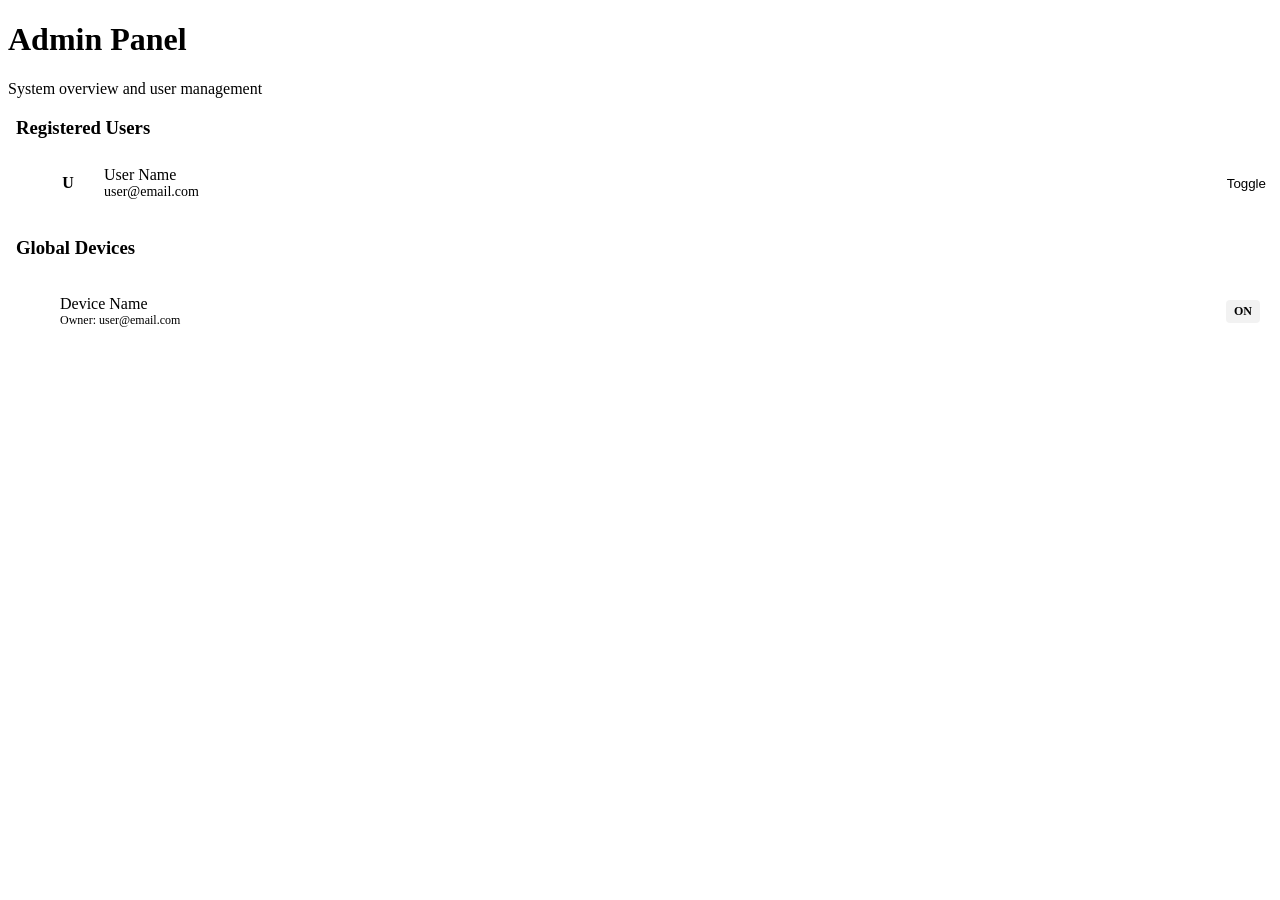
<file: src/main/resources/templates/admin/index.html>
<!DOCTYPE html>
<html lang="en" xmlns:th="http://www.thymeleaf.org">
<head th:replace="~{fragments/layout :: head('Admin Panel')}"></head>

<body>
<div class="app-container">
    <div th:replace="~{fragments/layout :: sidebar}"></div>
    <div class="main-content">
        <div th:replace="~{fragments/layout :: topbar}"></div>
        <div class="content-area">
            <div class="page-header">
                <h1 class="page-title">Admin Panel</h1>
                <p class="page-subtitle">System overview and user management</p>
            </div>
            <div class="grid-2">
                <!-- Users List -->
                <div class="card">
                    <h3 style="margin-bottom: 1.5rem; display: flex; align-items: center; gap: 0.5rem;">
                        <i class="fas fa-users text-primary"></i> Registered Users
                    </h3>
                    <ul style="display: flex; flex-direction: column; gap: 1rem;">
                        <li th:each="user : ${users}"
                            style="display: flex; justify-content: space-between; align-items: center; padding-bottom: 1rem; border-bottom: 1px solid var(--border-color);">
                            <div style="display: flex; align-items: center; gap: 1rem;">
                                <div style="width: 40px; height: 40px; border-radius: 50%; background: var(--border-color); display: flex; align-items: center; justify-content: center; font-weight: bold; color: var(--text-muted);">
                                    <span th:text="${user.fullName.substring(0,1)}">U</span>
                                </div>
                                <div>
                                    <div style="font-weight: 500;" th:text="${user.fullName}">User Name</div>
                                    <div style="font-size: 0.875rem;" class="text-muted" th:text="${user.email}">
                                        user@email.com
                                    </div>
                                </div>
                            </div>
                            <form th:action="@{/admin/users/{id}/toggle(id=${user.id})}" method="post">
                                <button type="submit" class="btn"
                                        th:classappend="${user.enabled ? 'text-danger' : 'text-success'}"
                                        style="background: none; border: 1px solid var(--border-color);">
                                    <i th:class="${user.enabled ? 'fas fa-ban' : 'fas fa-check'}"></i>
                                    <span th:text="${user.enabled ? 'Disable' : 'Enable'}">Toggle</span>
                                </button>
                            </form>
                        </li>
                    </ul>
                </div>
                <!-- Global Devices Overview -->
                <div class="card">
                    <h3 style="margin-bottom: 1.5rem; display: flex; align-items: center; gap: 0.5rem;">
                        <i class="fas fa-microchip text-secondary"></i> Global Devices
                    </h3>
                    <ul style="display: flex; flex-direction: column; gap: 1rem;">
                        <li th:each="device : ${devices}"
                            style="display: flex; justify-content: space-between; align-items: center; padding: 0.75rem; background: var(--bg-color); border-radius: 6px;">
                            <div>
                                <div style="font-weight: 500;" th:text="${device.name}">Device Name</div>
                                <div style="font-size: 0.75rem;" class="text-muted">Owner: <span
                                        th:text="${device.room.owner.email}">user@email.com</span></div>
                            </div>
                            <span style="font-size: 0.75rem; font-weight: bold; padding: 0.25rem 0.5rem; border-radius: 4px; background: rgba(0,0,0,0.05);"
                                  th:text="${device.status}">ON</span>
                        </li>
                    </ul>
                </div>
            </div>
        </div>
    </div>
</div>
</body>

</html>
</file>
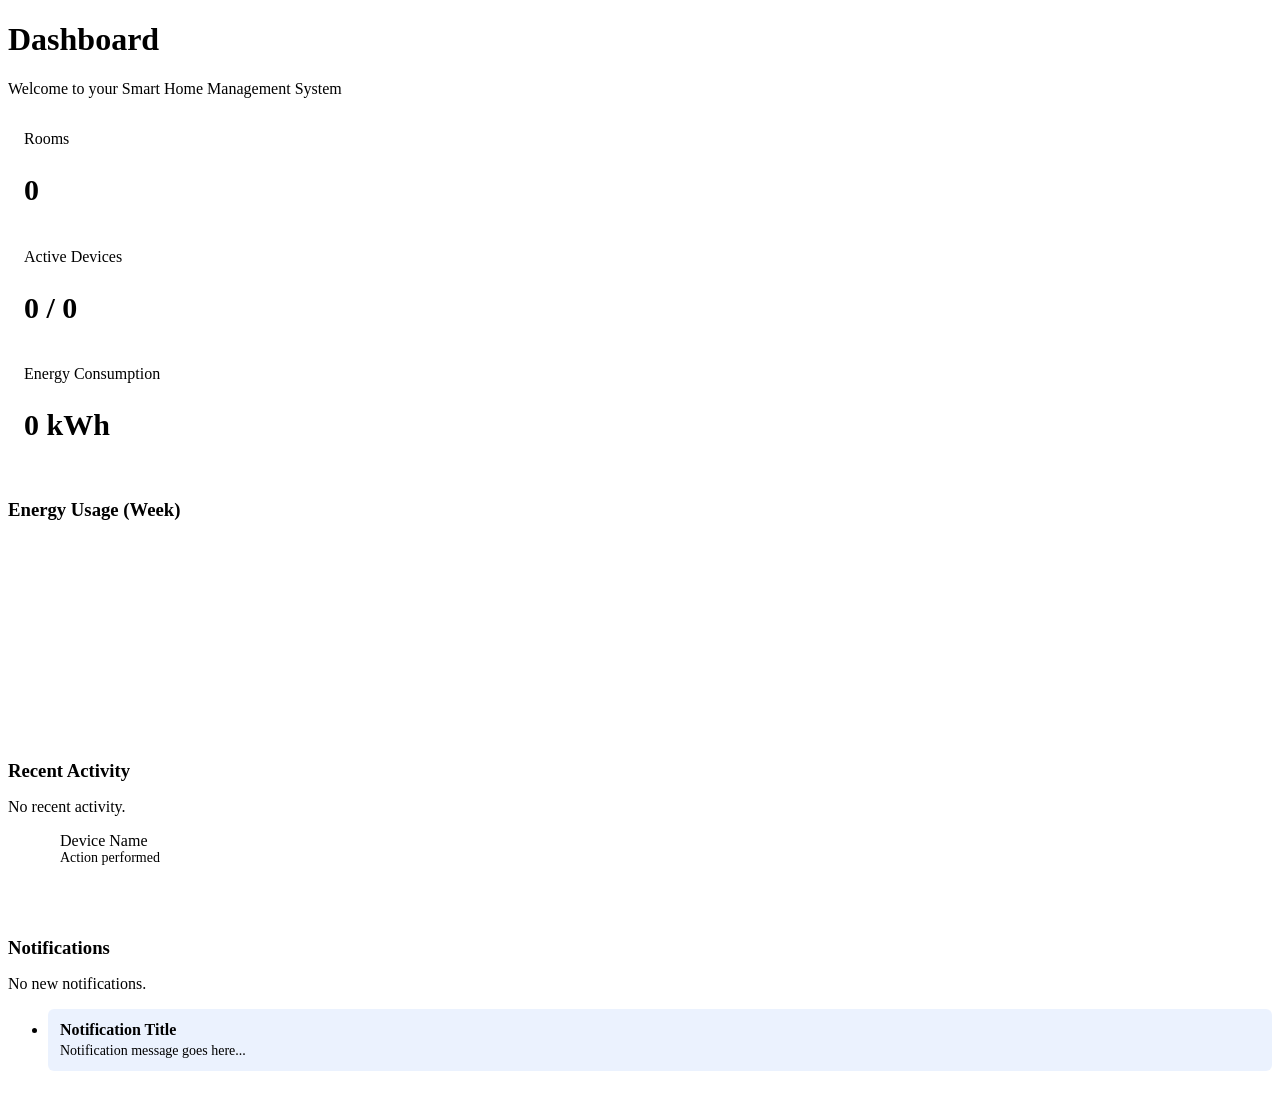
<file: src/main/resources/templates/dashboard/index.html>
<!DOCTYPE html>
<html lang="en" xmlns:th="http://www.thymeleaf.org">
<head th:replace="~{fragments/layout :: head('Dashboard')}"></head>

<body>
<div class="app-container">
    <!-- Sidebar -->
    <div th:replace="~{fragments/layout :: sidebar}"></div>
    <!-- Main Content -->
    <div class="main-content">
        <!-- Topbar -->
        <div th:replace="~{fragments/layout :: topbar}"></div>
        <!-- Content Area -->
        <div class="content-area">
            <div class="page-header">
                <h1 class="page-title">Dashboard</h1>
                <p class="page-subtitle">Welcome to your Smart Home Management System</p>
            </div>
            <!-- Stats Grid -->
            <div class="grid-3" style="margin-bottom: 2rem;">
                <div class="card" style="display: flex; align-items: center; gap: 1rem;">
                    <div style="font-size: 2.5rem; color: var(--primary);"><i class="fas fa-door-open"></i></div>
                    <div>
                        <p class="text-muted">Rooms</p>
                        <h2 style="font-size: 1.875rem;" th:text="${view.roomCount()}">0</h2>
                    </div>
                </div>
                <div class="card" style="display: flex; align-items: center; gap: 1rem;">
                    <div style="font-size: 2.5rem; color: var(--secondary);"><i class="fas fa-plug"></i></div>
                    <div>
                        <p class="text-muted">Active Devices</p>
                        <h2 style="font-size: 1.875rem;"
                            th:text="${view.activeDevices()} + ' / ' + ${view.deviceCount()}">0 / 0</h2>
                    </div>
                </div>
                <div class="card" style="display: flex; align-items: center; gap: 1rem;">
                    <div style="font-size: 2.5rem; color: var(--warning);"><i class="fas fa-bolt"></i></div>
                    <div>
                        <p class="text-muted">Energy Consumption</p>
                        <h2 style="font-size: 1.875rem;" th:text="${view.totalEnergy()} + ' kWh'">0 kWh</h2>
                    </div>
                </div>
            </div>
            <div class="grid-2">
                <!-- Energy Chart Section -->
                <div class="card">
                    <h3 style="margin-bottom: 1rem;">Energy Usage (Week)</h3>
                    <canvas id="energyChart" width="400" height="200"></canvas>
                </div>
                <!-- Recent Activity & Notifications -->
                <div class="card" style="display: flex; flex-direction: column; gap: 1.5rem;">
                    <div>
                        <h3 style="margin-bottom: 1rem; display: flex; justify-content: space-between; align-items: center;">
                            Recent Activity
                            <i class="fas fa-history text-muted"></i>
                        </h3>
                        <div th:if="${#lists.isEmpty(view.recentHistory())}" class="text-muted">No recent activity.
                        </div>
                        <ul style="display: flex; flex-direction: column; gap: 0.75rem;">
                            <li th:each="item : ${view.recentHistory()}"
                                style="display: flex; gap: 0.75rem; align-items: flex-start; padding-bottom: 0.75rem; border-bottom: 1px solid var(--border-color);">
                                <div style="color: var(--primary); margin-top: 2px;"><i class="fas fa-circle-dot"
                                                                                        style="font-size: 0.5rem;"></i>
                                </div>
                                <div>
                                    <div style="font-weight: 500;" th:text="${item.device.name}">Device Name</div>
                                    <div class="text-muted" style="font-size: 0.875rem;" th:text="${item.message}">
                                        Action performed
                                    </div>
                                </div>
                            </li>
                        </ul>
                    </div>
                    <div>
                        <h3 style="margin-bottom: 1rem; display: flex; justify-content: space-between; align-items: center;">
                            Notifications
                            <i class="fas fa-bell text-warning"></i>
                        </h3>
                        <div th:if="${#lists.isEmpty(view.notifications())}" class="text-muted">No new notifications.
                        </div>
                        <ul style="display: flex; flex-direction: column; gap: 0.75rem;">
                            <li th:each="note : ${view.notifications()}"
                                style="background-color: rgba(59, 130, 246, 0.1); padding: 0.75rem; border-radius: 6px; border-left: 3px solid var(--info);">
                                <div style="font-weight: 600; margin-bottom: 0.25rem;" th:text="${note.title}">
                                    Notification Title
                                </div>
                                <div style="font-size: 0.875rem;" th:text="${note.message}">Notification message goes
                                    here...
                                </div>
                            </li>
                        </ul>
                    </div>
                </div>
            </div>
        </div>
    </div>
</div>

<script>
    document.addEventListener('DOMContentLoaded', function () {
        const ctx = document.getElementById('energyChart');
        if (ctx) {
            new Chart(ctx, {
                type: 'line',
                data: {
                    labels: ['Mon', 'Tue', 'Wed', 'Thu', 'Fri', 'Sat', 'Sun'],
                    datasets: [{
                        label: 'kWh Consumed',
                        data: [12, 19, 15, 22, 18, 25, 20], // This would normally come from backend
                        borderColor: '#4f46e5',
                        backgroundColor: 'rgba(79, 70, 229, 0.1)',
                        tension: 0.4,
                        fill: true
                    }]
                },
                options: {
                    responsive: true,
                    plugins: {
                        legend: {display: false}
                    },
                    scales: {
                        y: {beginAtZero: true}
                    }
                }
            });
        }
    });
</script>
</body>

</html>
</file>
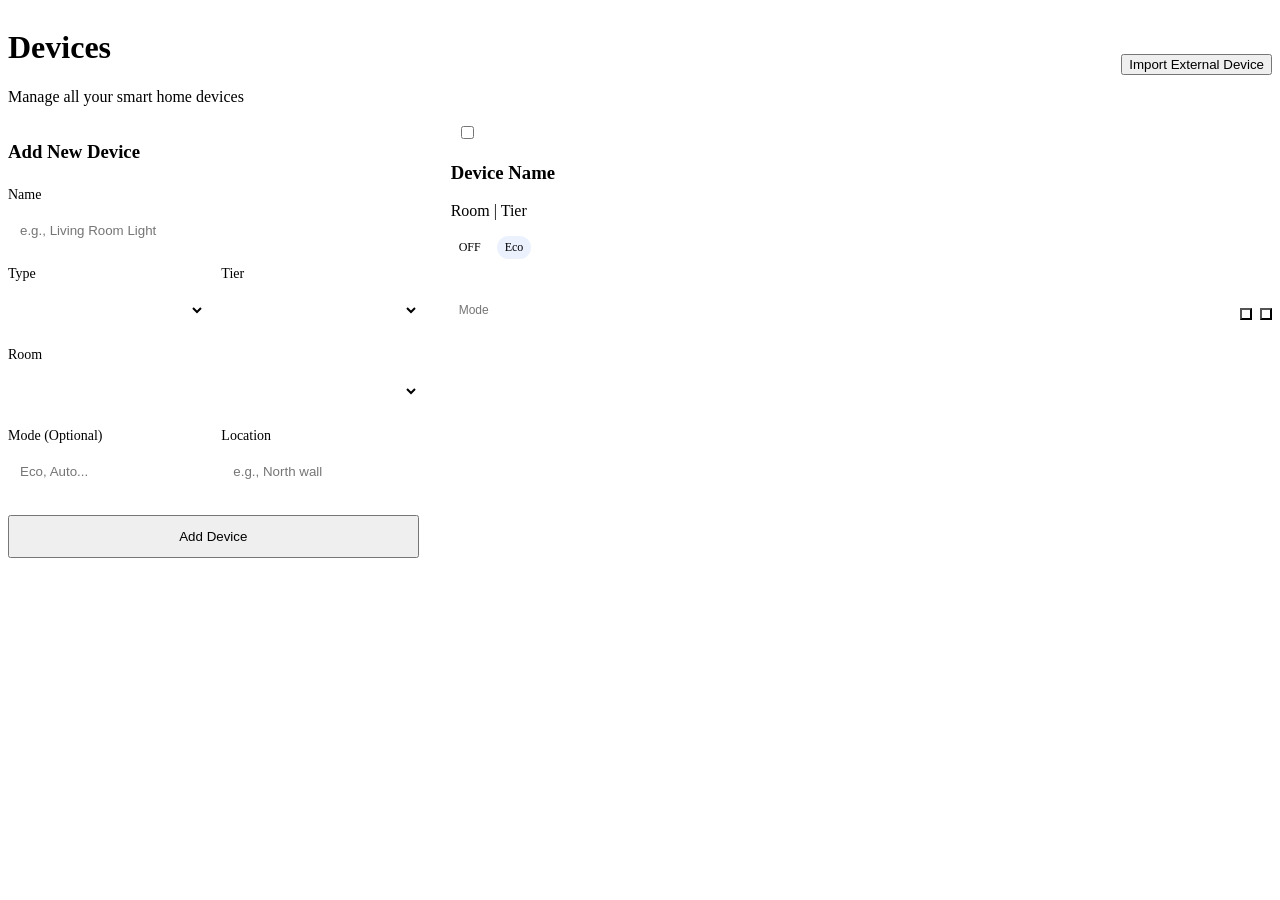
<file: src/main/resources/templates/devices/index.html>
<!DOCTYPE html>
<html lang="en" xmlns:th="http://www.thymeleaf.org">
<head th:replace="~{fragments/layout :: head('Devices')}"></head>

<body>
<div class="app-container">
    <div th:replace="~{fragments/layout :: sidebar}"></div>
    <div class="main-content">
        <div th:replace="~{fragments/layout :: topbar}"></div>
        <div class="content-area">
            <div class="page-header" style="display: flex; justify-content: space-between; align-items: center;">
                <div>
                    <h1 class="page-title">Devices</h1>
                    <p class="page-subtitle">Manage all your smart home devices</p>
                </div>
                <form th:action="@{/devices/import}" method="post">
                    <!-- <input type="hidden" th:name="${_csrf.parameterName}" th:value="${_csrf.token}"> -->
                    <button class="btn btn-primary" type="submit">
                        <i class="fas fa-cloud-download-alt"></i> Import External Device
                    </button>
                </form>
            </div>
            <div style="display: grid; grid-template-columns: 1fr 2fr; gap: 2rem;">
                <!-- Add Device Form -->
                <div class="card" style="height: fit-content;">
                    <h3 style="margin-bottom: 1.5rem;"><i class="fas fa-plus-circle text-primary"></i> Add New Device
                    </h3>
                    <form th:action="@{/devices}" th:object="${deviceRequest}" method="post"
                          style="display: flex; flex-direction: column; gap: 1rem;">
                        <!-- <input type="hidden" th:name="${_csrf.parameterName}" th:value="${_csrf.token}"> -->
                        <div style="display: flex; flex-direction: column; gap: 0.5rem;">
                            <label style="font-weight: 500; font-size: 0.875rem;">Name</label>
                            <input th:field="*{name}" required
                                   style="padding: 0.75rem; border: 1px solid var(--border-color); border-radius: 6px; background: var(--bg-color); color: var(--text-main);"
                                   placeholder="e.g., Living Room Light">
                        </div>
                        <div style="display: flex; gap: 1rem;">
                            <div style="display: flex; flex-direction: column; gap: 0.5rem; flex: 1;">
                                <label style="font-weight: 500; font-size: 0.875rem;">Type</label>
                                <select th:field="*{type}" required
                                        style="padding: 0.75rem; border: 1px solid var(--border-color); border-radius: 6px; background: var(--bg-color); color: var(--text-main);">
                                    <option th:each="type : ${types}" th:value="${type}" th:text="${type}"></option>
                                </select>
                            </div>
                            <div style="display: flex; flex-direction: column; gap: 0.5rem; flex: 1;">
                                <label style="font-weight: 500; font-size: 0.875rem;">Tier</label>
                                <select th:field="*{tier}" required
                                        style="padding: 0.75rem; border: 1px solid var(--border-color); border-radius: 6px; background: var(--bg-color); color: var(--text-main);">
                                    <option th:each="tier : ${tiers}" th:value="${tier}" th:text="${tier}"></option>
                                </select>
                            </div>
                        </div>
                        <div style="display: flex; flex-direction: column; gap: 0.5rem;">
                            <label style="font-weight: 500; font-size: 0.875rem;">Room</label>
                            <select th:field="*{roomId}" required
                                    style="padding: 0.75rem; border: 1px solid var(--border-color); border-radius: 6px; background: var(--bg-color); color: var(--text-main);">
                                <option th:each="room : ${rooms}" th:value="${room.id}" th:text="${room.name}"></option>
                            </select>
                        </div>
                        <div style="display: flex; gap: 1rem;">
                            <div style="display: flex; flex-direction: column; gap: 0.5rem; flex: 1;">
                                <label style="font-weight: 500; font-size: 0.875rem;">Mode (Optional)</label>
                                <input th:field="*{mode}" placeholder="Eco, Auto..."
                                       style="padding: 0.75rem; border: 1px solid var(--border-color); border-radius: 6px; background: var(--bg-color); color: var(--text-main);">
                            </div>
                            <div style="display: flex; flex-direction: column; gap: 0.5rem; flex: 1;">
                                <label style="font-weight: 500; font-size: 0.875rem;">Location</label>
                                <input th:field="*{location}" placeholder="e.g., North wall"
                                       style="padding: 0.75rem; border: 1px solid var(--border-color); border-radius: 6px; background: var(--bg-color); color: var(--text-main);">
                            </div>
                        </div>
                        <button type="submit" class="btn btn-primary" style="margin-top: 0.5rem; padding: 0.75rem;">Add
                            Device
                        </button>
                    </form>
                </div>
                <!-- Devices Grid -->
                <div class="grid-2">
                    <div th:each="device : ${devices}" class="card device-card"
                         th:classappend="${device.status.name() == 'ON' ? 'active' : ''}">
                        <div class="device-header">
                            <div class="device-icon">
                                <i th:if="${device.type.name() == 'LIGHT'}" class="fas fa-lightbulb"></i>
                                <i th:if="${device.type.name() == 'THERMOSTAT'}" class="fas fa-temperature-half"></i>
                                <i th:if="${device.type.name() == 'CAMERA'}" class="fas fa-video"></i>
                                <i th:if="${device.type.name() == 'SMART_DOOR'}" class="fas fa-door-closed"></i>
                                <i th:if="${device.type.name() != 'LIGHT' and device.type.name() != 'THERMOSTAT' and device.type.name() != 'CAMERA' and device.type.name() != 'SMART_DOOR'}"
                                   class="fas fa-microchip"></i>
                            </div>
                            <!-- Switch -->
                            <form th:action="@{/devices/{id}/{action}(id=${device.id}, action=${device.status.name() == 'ON' ? 'off' : 'on'})}"
                                  method="post">
                                <button type="submit" style="background: none; border: none; cursor: pointer;">
                                    <label class="switch" style="pointer-events: none;">
                                        <input type="checkbox" th:checked="${device.status.name() == 'ON'}">
                                        <span class="slider"></span>
                                    </label>
                                </button>
                            </form>
                        </div>
                        <div class="device-info">
                            <h3 th:text="${device.name}">Device Name</h3>
                            <p th:text="${device.room.name} + ' | ' + ${device.tier}">Room | Tier</p>

                            <div style="display: flex; gap: 0.5rem; margin-top: 0.5rem;">
                                <span style="font-size: 0.75rem; padding: 0.25rem 0.5rem; background: var(--bg-color); border-radius: 12px; border: 1px solid var(--border-color);"
                                      th:text="${device.status}">OFF</span>
                                <span th:if="${device.mode != null and !device.mode.isEmpty()}"
                                      style="font-size: 0.75rem; padding: 0.25rem 0.5rem; background: rgba(59, 130, 246, 0.1); color: var(--info); border-radius: 12px;"
                                      th:text="${device.mode}">Eco</span>
                            </div>
                        </div>
                        <div style="margin-top: 1.5rem; display: flex; justify-content: space-between; align-items: center; border-top: 1px solid var(--border-color); padding-top: 1rem;">
                            <!-- Change Mode Form -->
                            <form th:action="@{/devices/{id}/mode(id=${device.id})}" method="post"
                                  style="display: flex; gap: 0.5rem;">
                                <input name="mode" placeholder="Mode" required
                                       style="width: 80px; padding: 0.25rem 0.5rem; border: 1px solid var(--border-color); border-radius: 4px; background: var(--bg-color); color: var(--text-main); font-size: 0.75rem;">
                                <button type="submit" class="btn"
                                        style="padding: 0.25rem 0.5rem; background: var(--bg-color); border: 1px solid var(--border-color);">
                                    <i class="fas fa-check"></i></button>
                            </form>
                            <!-- Actions -->
                            <div style="display: flex; gap: 0.5rem;">
                                <form th:action="@{/devices/{id}/clone(id=${device.id})}" method="post">
                                    <button type="submit" class="btn text-info"
                                            style="padding: 0.25rem; background: none;" title="Clone Configuration"><i
                                            class="fas fa-copy"></i></button>
                                </form>
                                <form th:action="@{/devices/{id}/delete(id=${device.id})}" method="post">
                                    <button type="submit" class="btn text-danger"
                                            style="padding: 0.25rem; background: none;" title="Delete Device"><i
                                            class="fas fa-trash"></i></button>
                                </form>
                            </div>
                        </div>
                    </div>
                </div>
            </div>
        </div>
    </div>
</div>
</body>

</html>
</file>
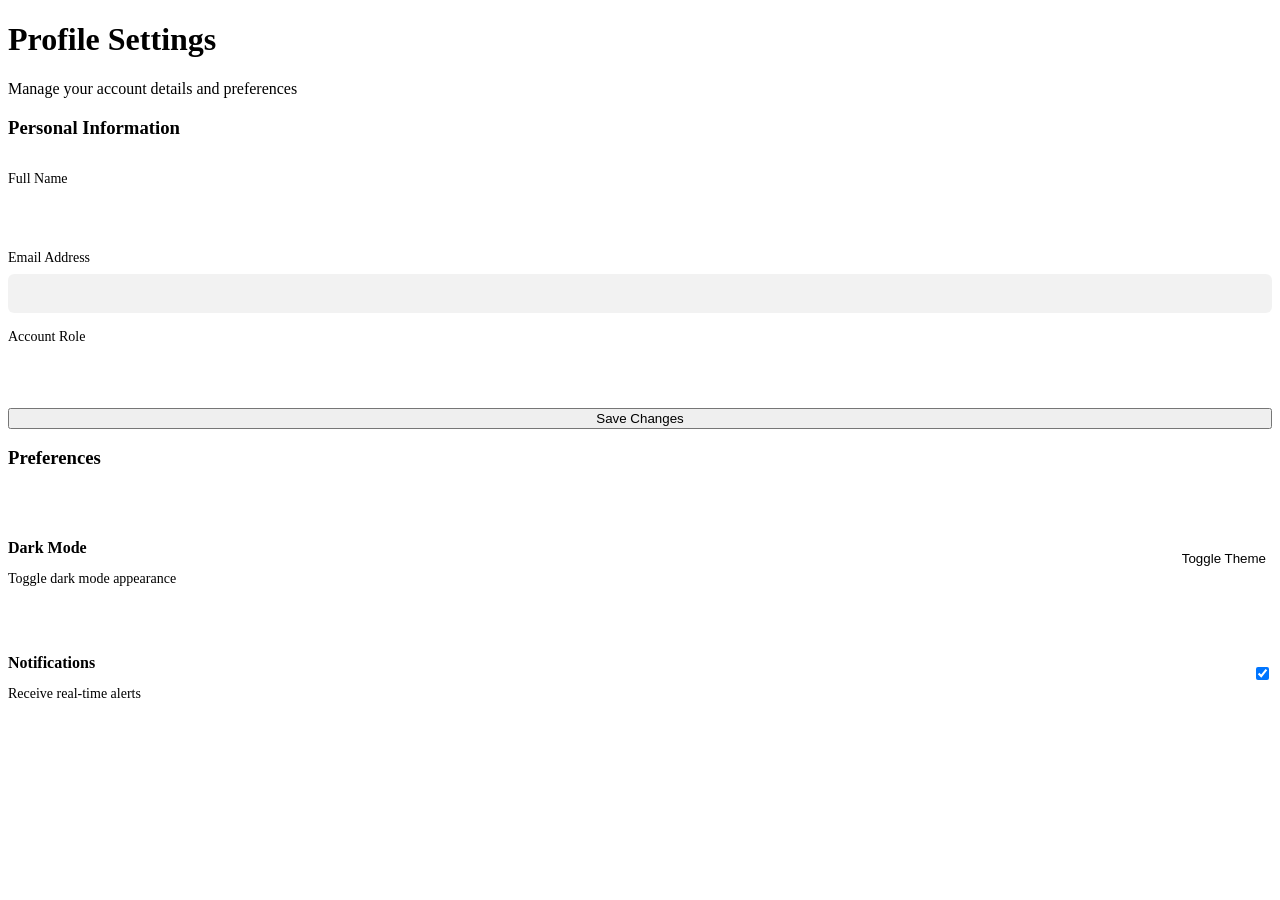
<file: src/main/resources/templates/profile/index.html>
<!DOCTYPE html>
<html lang="en" xmlns:th="http://www.thymeleaf.org">
<head th:replace="~{fragments/layout :: head('Profile')}"></head>

<body>
<div class="app-container">
    <div th:replace="~{fragments/layout :: sidebar}"></div>
    <div class="main-content">
        <div th:replace="~{fragments/layout :: topbar}"></div>
        <div class="content-area">
            <div class="page-header">
                <h1 class="page-title">Profile Settings</h1>
                <p class="page-subtitle">Manage your account details and preferences</p>
            </div>
            <div class="grid-2">
                <div class="card">
                    <h3 style="margin-bottom: 1.5rem; border-bottom: 1px solid var(--border-color); padding-bottom: 0.5rem;">
                        <i class="fas fa-user-circle text-primary"></i> Personal Information
                    </h3>
                    <form th:action="@{/profile}" th:object="${profileRequest}" method="post"
                          style="display: flex; flex-direction: column; gap: 1rem;">
                        <!-- <input type="hidden" th:name="${_csrf.parameterName}" th:value="${_csrf.token}"> -->
                        <div style="display: flex; flex-direction: column; gap: 0.5rem;">
                            <label style="font-weight: 500; font-size: 0.875rem;">Full Name</label>
                            <input th:field="*{fullName}" required minlength="3"
                                   style="padding: 0.75rem; border: 1px solid var(--border-color); border-radius: 6px; background: var(--bg-color); color: var(--text-main);">
                        </div>
                        <div style="display: flex; flex-direction: column; gap: 0.5rem;">
                            <label style="font-weight: 500; font-size: 0.875rem;">Email Address</label>
                            <input th:value="${user.email}" disabled
                                   style="padding: 0.75rem; border: 1px solid var(--border-color); border-radius: 6px; background: rgba(0,0,0,0.05); color: var(--text-muted); cursor: not-allowed;">
                        </div>
                        <div style="display: flex; flex-direction: column; gap: 0.5rem;">
                            <label style="font-weight: 500; font-size: 0.875rem;">Account Role</label>
                            <div style="display: flex; gap: 0.5rem; flex-wrap: wrap;">
                                <span th:each="role : ${user.roles}" th:text="${role.name}"
                                      style="background: var(--info); color: white; padding: 0.25rem 0.5rem; border-radius: 4px; font-size: 0.75rem; font-weight: bold;">ROLE</span>
                            </div>
                        </div>
                        <button type="submit" class="btn btn-primary" style="margin-top: 1rem;">Save Changes</button>
                    </form>
                </div>
                <div class="card" style="height: fit-content;">
                    <h3 style="margin-bottom: 1.5rem; border-bottom: 1px solid var(--border-color); padding-bottom: 0.5rem;">
                        <i class="fas fa-paint-roller text-secondary"></i> Preferences
                    </h3>
                    <div style="display: flex; justify-content: space-between; align-items: center; padding: 1rem 0;">
                        <div>
                            <h4 style="margin-bottom: 0.25rem;">Dark Mode</h4>
                            <p class="text-muted" style="font-size: 0.875rem;">Toggle dark mode appearance</p>
                        </div>
                        <button class="btn" style="border: 1px solid var(--border-color); background: var(--bg-color);"
                                onclick="document.getElementById('theme-toggle').click()">
                            Toggle Theme
                        </button>
                    </div>
                    <div style="display: flex; justify-content: space-between; align-items: center; padding: 1rem 0; border-top: 1px solid var(--border-color);">
                        <div>
                            <h4 style="margin-bottom: 0.25rem;">Notifications</h4>
                            <p class="text-muted" style="font-size: 0.875rem;">Receive real-time alerts</p>
                        </div>
                        <label class="switch">
                            <input type="checkbox" checked>
                            <span class="slider"></span>
                        </label>
                    </div>
                </div>
            </div>
        </div>
    </div>
</div>
</body>

</html>
</file>
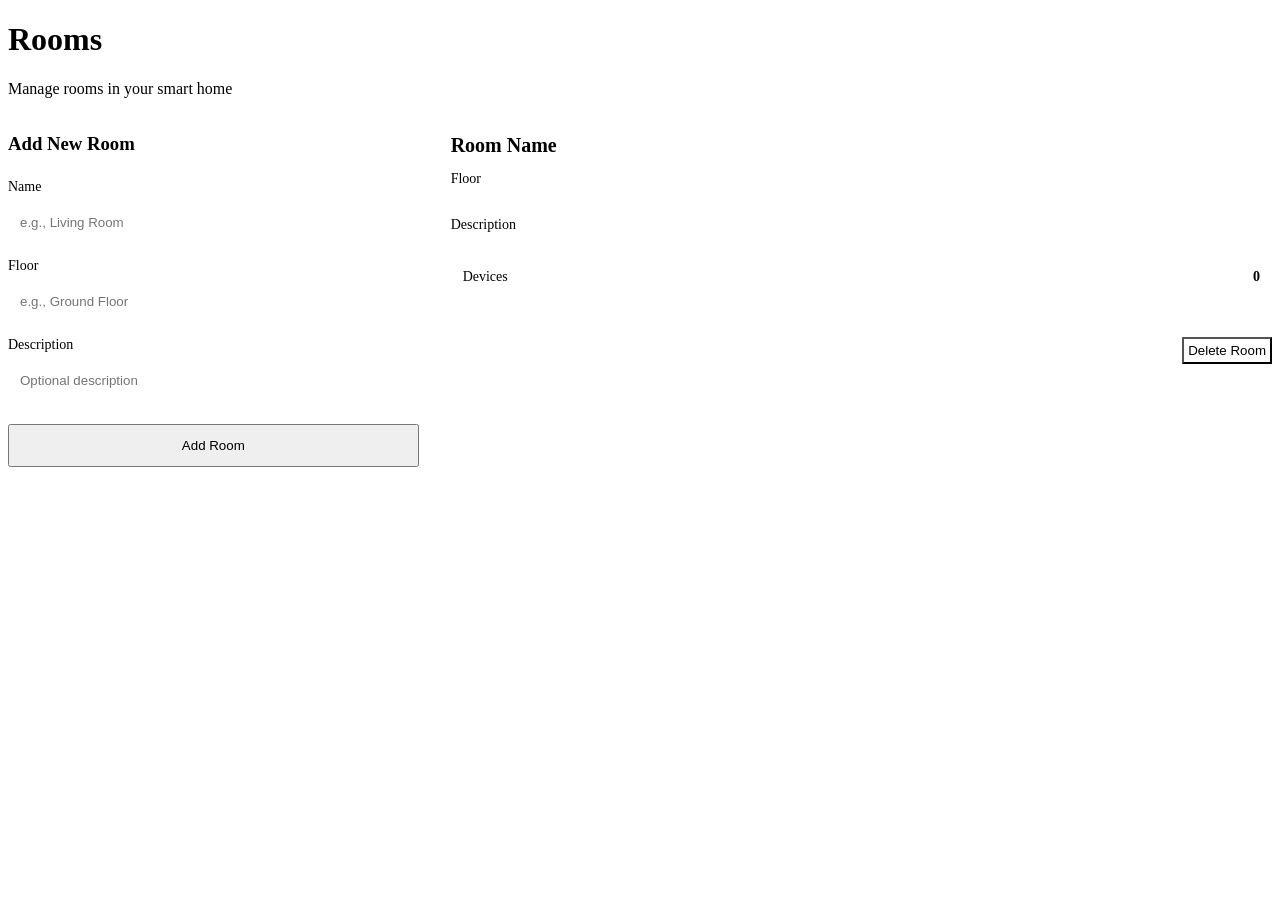
<file: src/main/resources/templates/rooms/index.html>
<!DOCTYPE html>
<html lang="en" xmlns:th="http://www.thymeleaf.org">
<head th:replace="~{fragments/layout :: head('Rooms')}"></head>

<body>
<div class="app-container">
    <div th:replace="~{fragments/layout :: sidebar}"></div>
    <div class="main-content">
        <div th:replace="~{fragments/layout :: topbar}"></div>
        <div class="content-area">
            <div class="page-header">
                <h1 class="page-title">Rooms</h1>
                <p class="page-subtitle">Manage rooms in your smart home</p>
            </div>
            <div style="display: grid; grid-template-columns: 1fr 2fr; gap: 2rem;">
                <!-- Add Room Form -->
                <div class="card" style="height: fit-content;">
                    <h3 style="margin-bottom: 1.5rem;"><i class="fas fa-plus-circle text-primary"></i> Add New Room</h3>
                    <form th:action="@{/rooms}" th:object="${roomRequest}" method="post"
                          style="display: flex; flex-direction: column; gap: 1rem;">
                        <!-- <input type="hidden" th:name="${_csrf.parameterName}" th:value="${_csrf.token}"> -->
                        <div style="display: flex; flex-direction: column; gap: 0.5rem;">
                            <label style="font-weight: 500; font-size: 0.875rem;">Name</label>
                            <input th:field="*{name}" required
                                   style="padding: 0.75rem; border: 1px solid var(--border-color); border-radius: 6px; background: var(--bg-color); color: var(--text-main);"
                                   placeholder="e.g., Living Room">
                        </div>
                        <div style="display: flex; flex-direction: column; gap: 0.5rem;">
                            <label style="font-weight: 500; font-size: 0.875rem;">Floor</label>
                            <input th:field="*{floor}"
                                   style="padding: 0.75rem; border: 1px solid var(--border-color); border-radius: 6px; background: var(--bg-color); color: var(--text-main);"
                                   placeholder="e.g., Ground Floor">
                        </div>
                        <div style="display: flex; flex-direction: column; gap: 0.5rem;">
                            <label style="font-weight: 500; font-size: 0.875rem;">Description</label>
                            <input th:field="*{description}"
                                   style="padding: 0.75rem; border: 1px solid var(--border-color); border-radius: 6px; background: var(--bg-color); color: var(--text-main);"
                                   placeholder="Optional description">
                        </div>
                        <button type="submit" class="btn btn-primary" style="margin-top: 0.5rem; padding: 0.75rem;">Add
                            Room
                        </button>
                    </form>
                </div>
                <!-- Rooms Grid -->
                <div class="grid-2">
                    <div th:each="room : ${rooms}" class="card"
                         style="display: flex; flex-direction: column; justify-content: space-between; border-left: 4px solid var(--primary);">
                        <div>
                            <div style="display: flex; justify-content: space-between; align-items: flex-start; margin-bottom: 1rem;">
                                <div>
                                    <h3 style="font-size: 1.25rem; margin-bottom: 0.25rem;" th:text="${room.name}">Room
                                        Name</h3>
                                    <p class="text-muted" style="font-size: 0.875rem;"><i
                                            class="fas fa-layer-group"></i> <span th:text="${room.floor}">Floor</span>
                                    </p>
                                </div>
                                <i class="fas fa-door-open text-muted" style="font-size: 1.5rem;"></i>
                            </div>
                            <p style="font-size: 0.875rem; margin-bottom: 1.5rem;" th:text="${room.description}">
                                Description</p>
                            <div style="background: var(--bg-color); padding: 0.75rem; border-radius: 6px; font-size: 0.875rem; display: flex; justify-content: space-between;">
                                <span>Devices</span>
                                <strong class="text-primary"
                                        th:text="${room.devices != null ? room.devices.size() : 0}">0</strong>
                            </div>
                        </div>
                        <div style="margin-top: 1.5rem; display: flex; justify-content: flex-end; border-top: 1px solid var(--border-color); padding-top: 1rem;">
                            <form th:action="@{/rooms/{id}/delete(id=${room.id})}" method="post">
                                <button type="submit" class="btn text-danger"
                                        style="background: none; padding: 0.25rem;"><i class="fas fa-trash"></i> Delete
                                    Room
                                </button>
                            </form>
                        </div>
                    </div>
                </div>
            </div>
        </div>
    </div>
</div>
</body>

</html>
</file>
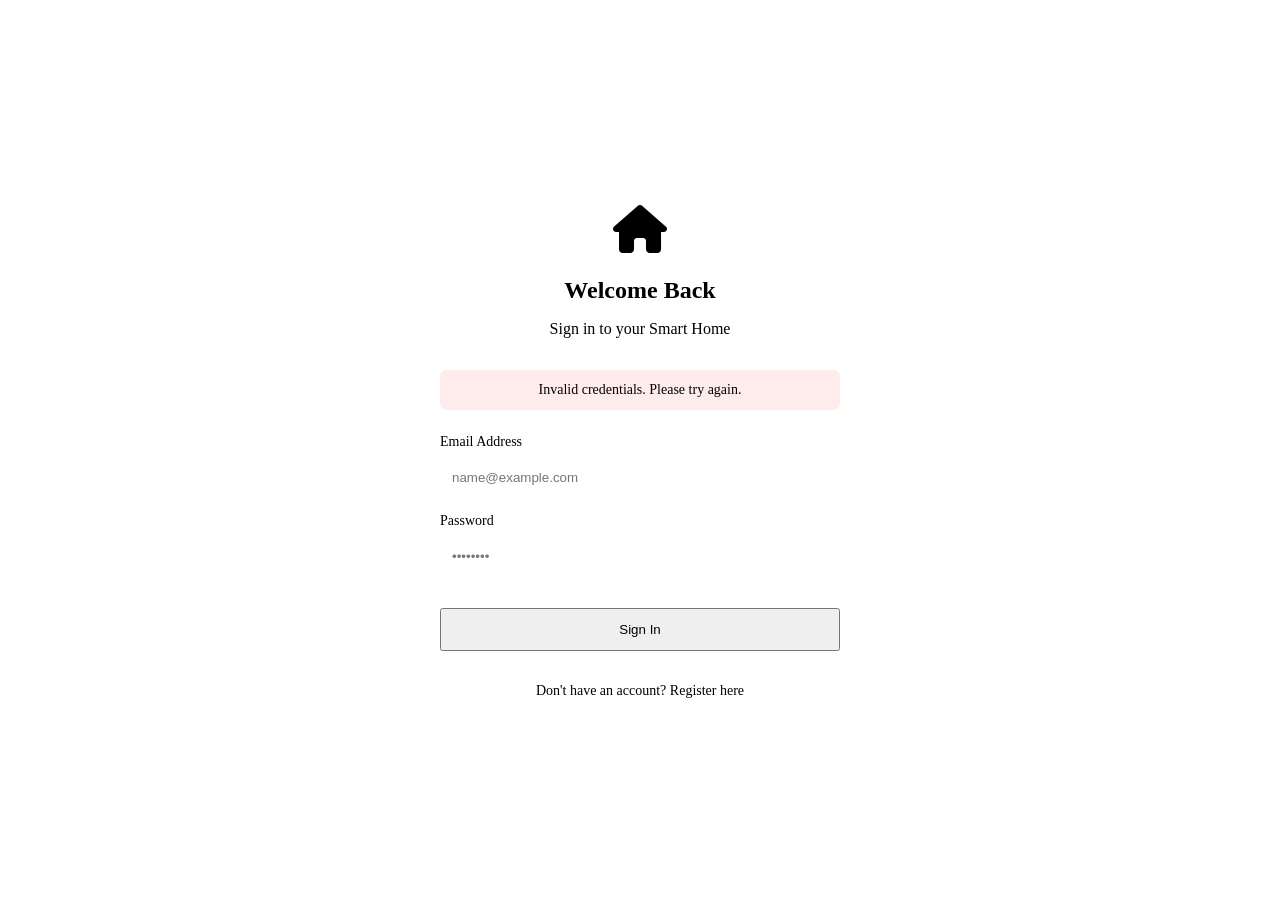
<file: src/main/resources/templates/auth/login.html>
<!DOCTYPE html>
<html lang="en" xmlns:th="http://www.thymeleaf.org">
<head>
    <meta charset="UTF-8">
    <meta name="viewport" content="width=device-width, initial-scale=1.0">
    <title>Login - Smart Home</title>
    <link rel="stylesheet" th:href="@{/css/app.css}">
    <link rel="stylesheet" href="https://cdnjs.cloudflare.com/ajax/libs/font-awesome/6.4.0/css/all.min.css">
    <style>
        body {
            display: flex;
            align-items: center;
            justify-content: center;
            height: 100vh;
            background: linear-gradient(135deg, var(--bg-color) 0%, #cfd9df 100%);
        }

        [data-theme="dark"] body {
            background: linear-gradient(135deg, var(--bg-color) 0%, #1a202c 100%);
        }

        .auth-card {
            width: 100%;
            max-width: 400px;
            padding: 2.5rem;
            text-align: center;
        }

        .auth-logo {
            font-size: 3rem;
            color: var(--primary);
            margin-bottom: 1rem;
        }
    </style>
</head>

<body>
<div class="card auth-card">
    <div class="auth-logo"><i class="fas fa-home"></i></div>
    <h2 style="margin-bottom: 0.5rem;">Welcome Back</h2>
    <p class="text-muted" style="margin-bottom: 2rem;">Sign in to your Smart Home</p>
    <div th:if="${param.error}"
         style="background: rgba(239, 68, 68, 0.1); color: var(--danger); padding: 0.75rem; border-radius: 6px; margin-bottom: 1.5rem; font-size: 0.875rem;">
        Invalid credentials. Please try again.
    </div>
    <form th:action="@{/login}" method="post"
          style="display: flex; flex-direction: column; gap: 1rem; text-align: left;">
        <div style="display: flex; flex-direction: column; gap: 0.5rem;">
            <label style="font-weight: 500; font-size: 0.875rem;">Email Address</label>
            <input type="email" name="username" required
                   style="padding: 0.75rem; border: 1px solid var(--border-color); border-radius: 6px; background: var(--bg-color); color: var(--text-main);"
                   placeholder="name@example.com">
        </div>
        <div style="display: flex; flex-direction: column; gap: 0.5rem;">
            <label style="font-weight: 500; font-size: 0.875rem;">Password</label>
            <input type="password" name="password" required
                   style="padding: 0.75rem; border: 1px solid var(--border-color); border-radius: 6px; background: var(--bg-color); color: var(--text-main);"
                   placeholder="••••••••">
        </div>
        <button type="submit" class="btn btn-primary" style="margin-top: 1rem; padding: 0.75rem; width: 100%;">Sign In
        </button>
    </form>
    <p style="margin-top: 2rem; font-size: 0.875rem;" class="text-muted">
        Don't have an account? <a th:href="@{/register}" style="color: var(--primary); font-weight: 500;">Register
        here</a>
        </form>
</div>
</body>

</html>
</file>
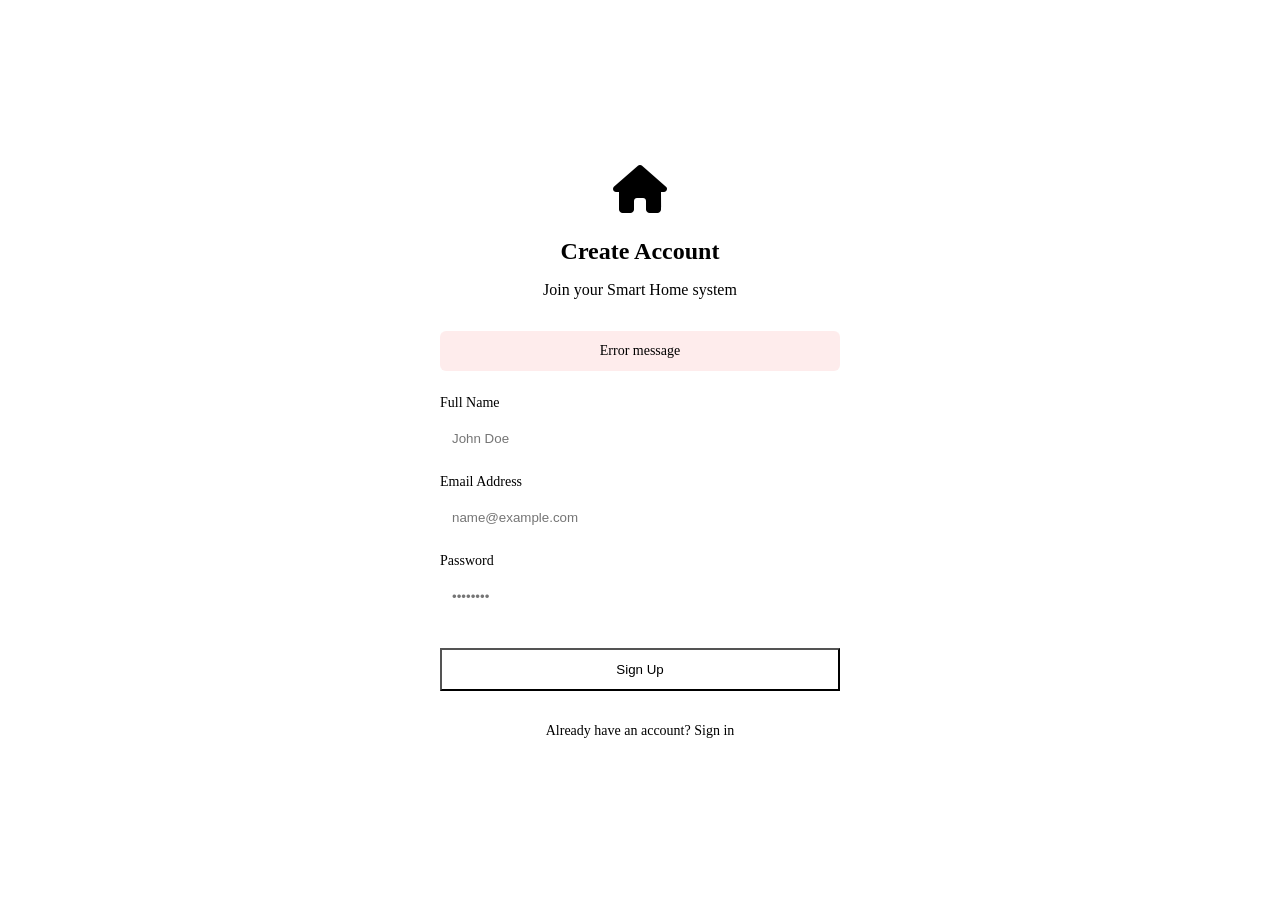
<file: src/main/resources/templates/auth/register.html>
<!DOCTYPE html>
<html lang="en" xmlns:th="http://www.thymeleaf.org">
<head>
    <meta charset="UTF-8">
    <meta name="viewport" content="width=device-width, initial-scale=1.0">
    <title>Register - Smart Home</title>
    <link rel="stylesheet" th:href="@{/css/app.css}">
    <link rel="stylesheet" href="https://cdnjs.cloudflare.com/ajax/libs/font-awesome/6.4.0/css/all.min.css">
    <style>
        body {
            display: flex;
            align-items: center;
            justify-content: center;
            height: 100vh;
            background: linear-gradient(135deg, var(--bg-color) 0%, #cfd9df 100%);
        }

        [data-theme="dark"] body {
            background: linear-gradient(135deg, var(--bg-color) 0%, #1a202c 100%);
        }

        .auth-card {
            width: 100%;
            max-width: 400px;
            padding: 2.5rem;
            text-align: center;
        }

        .auth-logo {
            font-size: 3rem;
            color: var(--secondary);
            margin-bottom: 1rem;
        }
    </style>
</head>

<body>
<div class="card auth-card">
    <div class="auth-logo"><i class="fas fa-home"></i></div>
    <h2 style="margin-bottom: 0.5rem;">Create Account</h2>
    <p class="text-muted" style="margin-bottom: 2rem;">Join your Smart Home system</p>
    <div th:if="${error}"
         style="background: rgba(239, 68, 68, 0.1); color: var(--danger); padding: 0.75rem; border-radius: 6px; margin-bottom: 1.5rem; font-size: 0.875rem;"
         th:text="${error}">
        Error message
    </div>
    <form th:action="@{/register}" th:object="${registerRequest}" method="post"
          style="display: flex; flex-direction: column; gap: 1rem; text-align: left;">
        <div style="display: flex; flex-direction: column; gap: 0.5rem;">
            <label style="font-weight: 500; font-size: 0.875rem;">Full Name</label>
            <input th:field="*{fullName}" required
                   style="padding: 0.75rem; border: 1px solid var(--border-color); border-radius: 6px; background: var(--bg-color); color: var(--text-main);"
                   placeholder="John Doe">
        </div>
        <div style="display: flex; flex-direction: column; gap: 0.5rem;">
            <label style="font-weight: 500; font-size: 0.875rem;">Email Address</label>
            <input th:field="*{email}" type="email" required
                   style="padding: 0.75rem; border: 1px solid var(--border-color); border-radius: 6px; background: var(--bg-color); color: var(--text-main);"
                   placeholder="name@example.com">
        </div>
        <div style="display: flex; flex-direction: column; gap: 0.5rem;">
            <label style="font-weight: 500; font-size: 0.875rem;">Password</label>
            <input th:field="*{password}" type="password" required minlength="6"
                   style="padding: 0.75rem; border: 1px solid var(--border-color); border-radius: 6px; background: var(--bg-color); color: var(--text-main);"
                   placeholder="••••••••">
        </div>
        <button type="submit" class="btn btn-primary"
                style="margin-top: 1rem; padding: 0.75rem; width: 100%; background: var(--secondary);">Sign Up
        </button>
    </form>
    <p style="margin-top: 2rem; font-size: 0.875rem;" class="text-muted">
        Already have an account? <a th:href="@{/login}" style="color: var(--secondary); font-weight: 500;">Sign in</a>
    </p>
</div>
</body>

</html>
</file>
